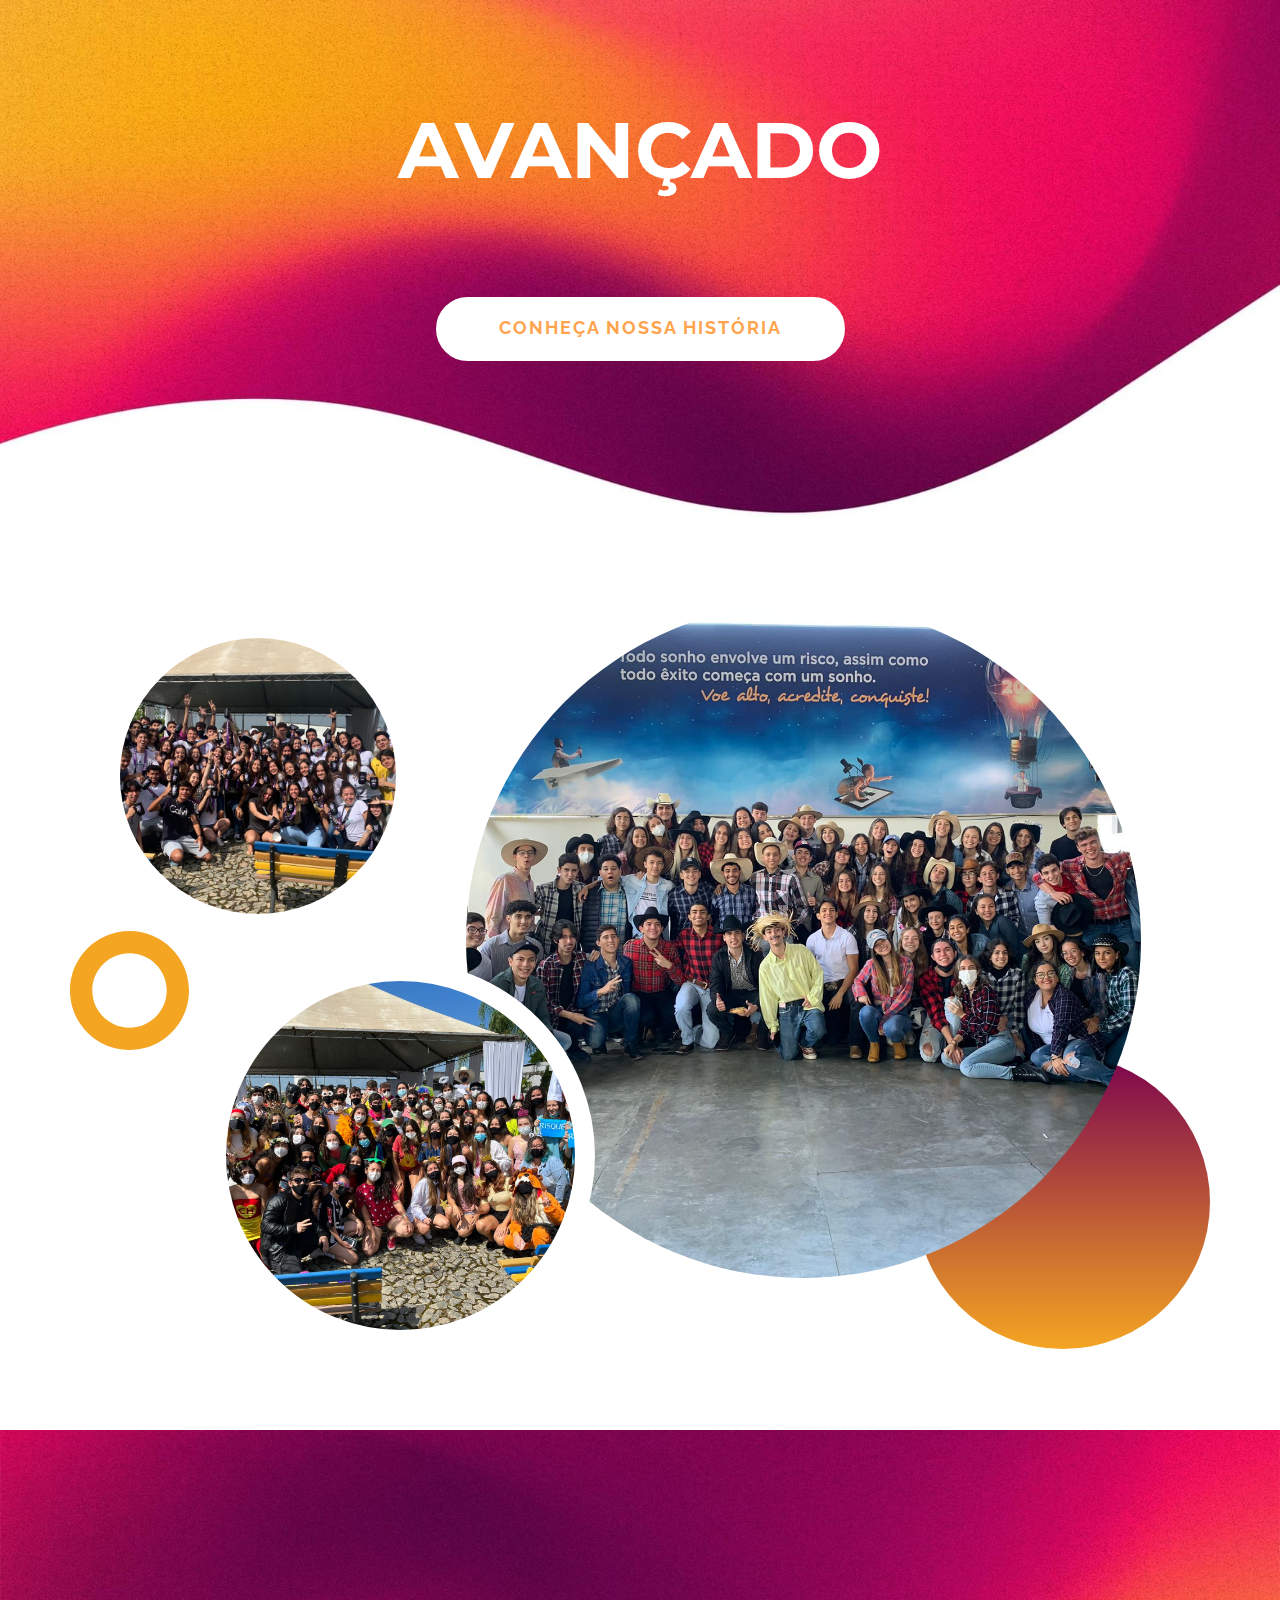
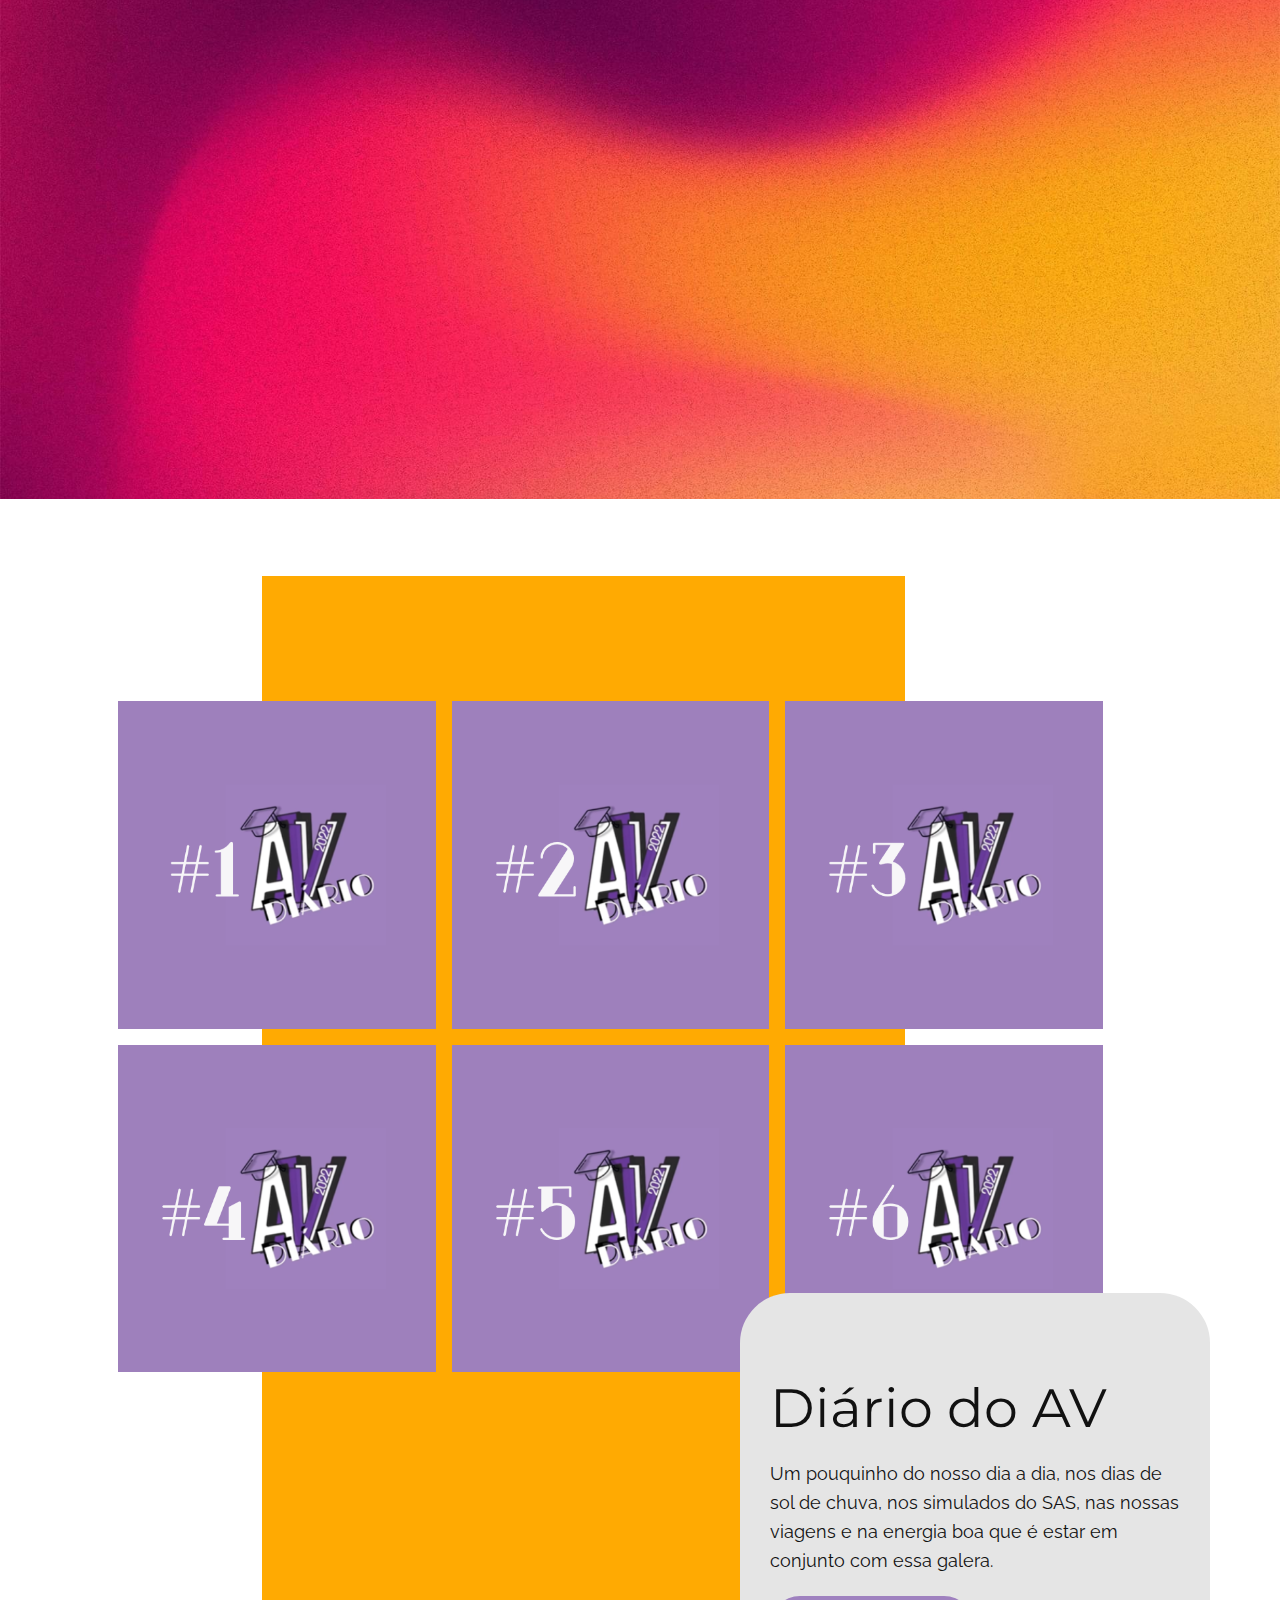
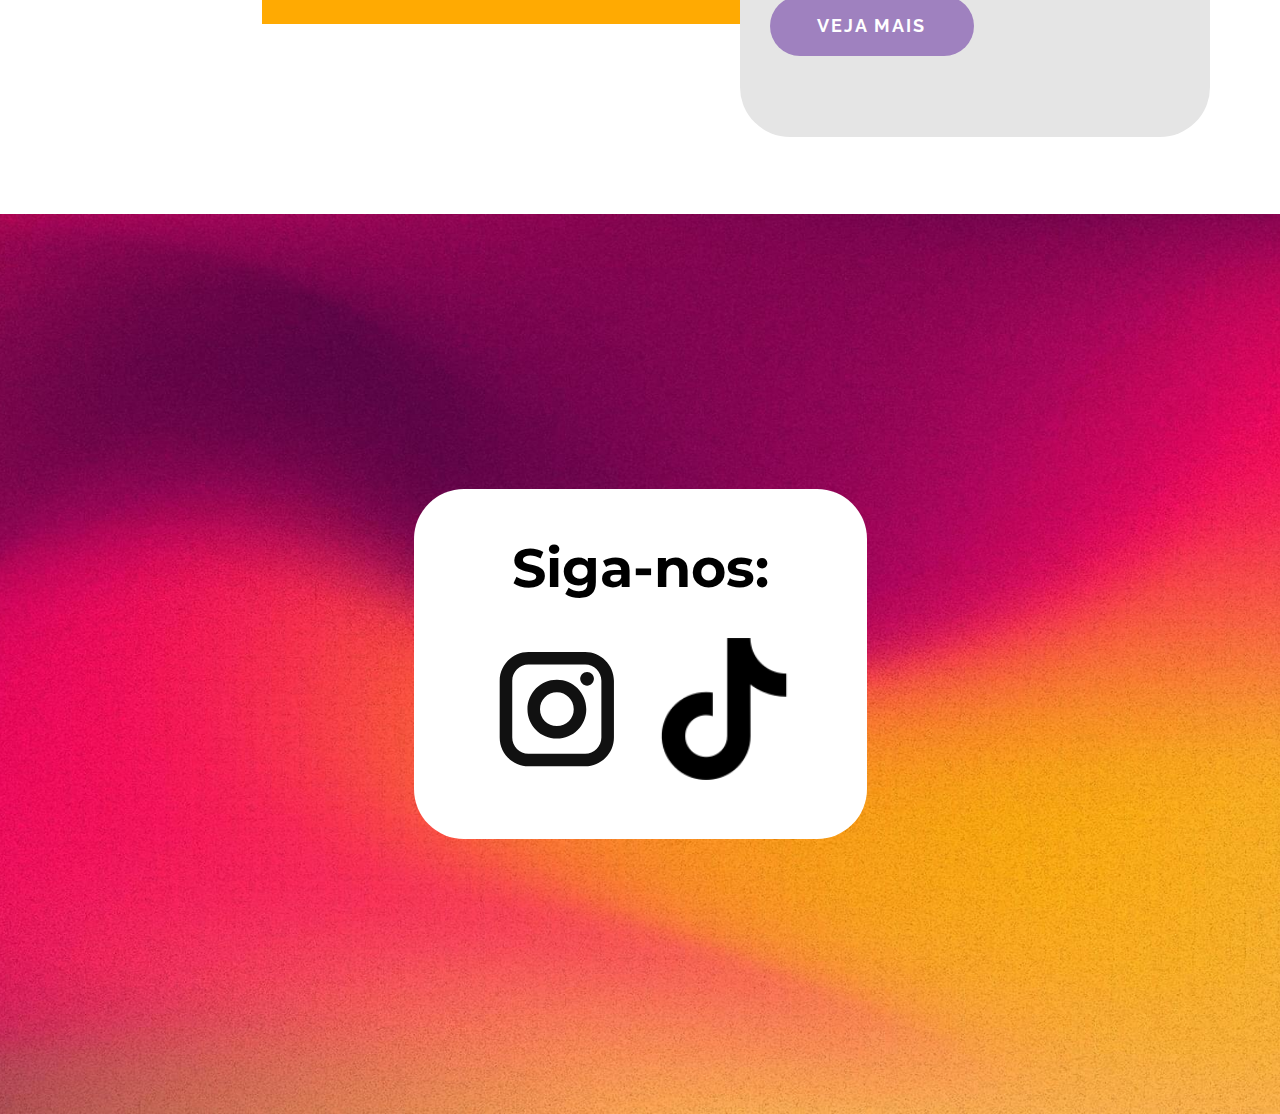
<file: index.html>
<!DOCTYPE html>
<html style="font-size: 18px;" lang="pt-BR"><head>
    <meta name="viewport" content="width=device-width, initial-scale=1.0">
    <meta charset="utf-8">
    <meta name="keywords" content="O melhor terceiro ano da história!">
    <meta name="description" content="Conheça nossa TURMA!! O original das cópias!">
    <title>Avançado</title>
    <link rel="shortcut icon" href="images/av-redondo.png" type="image/x-icon">
    <link rel="stylesheet" href="nicepage.css" media="screen">
<link rel="stylesheet" href="Avançado.css" media="screen">
    <script class="u-script" type="text/javascript" src="jquery.js" "="" defer=""></script>
    <script class="u-script" type="text/javascript" src="nicepage.js" "="" defer=""></script>
    <meta name="generator" content="Lucas Henrique">
    <meta property="og:title" content="Avançado 2022">
    <meta property="og:description" content="O original das cópias!">
    <meta property="og:image" content="images/chrome_AqQr9Dwu4a.png">
    <meta property="og:url" content="www.avançado.com">
    <link id="u-theme-google-font" rel="stylesheet" href="https://fonts.googleapis.com/css?family=Montserrat:100,100i,200,200i,300,300i,400,400i,500,500i,600,600i,700,700i,800,800i,900,900i|Raleway:100,100i,200,200i,300,300i,400,400i,500,500i,600,600i,700,700i,800,800i,900,900i">
    
    
    
    
    
    
    <script type="application/ld+json">{
		"@context": "http://schema.org",
		"@type": "Organization",
		"name": "Avançado",
		"sameAs": []
}</script>
    <meta name="theme-color" content="#ec8700">
    <meta property="og:type" content="website">
  <meta name="facebook-domain-verification" content="37drn9i1d4fql0vxrgxawu5mbb6asq"></head>
  <body data-home-page="Avançado.html" data-home-page-title="Avançado" class="u-body u-xl-mode" data-lang="pt"> 
    <section class="u-align-center u-clearfix u-white u-section-1" src="" id="sec-e8fc">
      <img class="u-expanded-width u-image u-image-1" src="images/ddd-min.jpg" data-image-width="1920" data-image-height="713">
      <h1 class="u-text u-text-body-alt-color u-text-default-xl u-title u-text-1">AVANÇADO</h1>
      <a href="Avançado.html#carousel_a90e" data-page-id="1905216012" class="u-active-custom-color-2 u-border-4 u-border-active-white u-border-hover-white u-border-white u-btn u-btn-round u-button-style u-hover-custom-color-5 u-radius-50 u-text-active-white u-text-hover-white u-text-palette-2-base u-white u-btn-1">conheça nossa história</a>
    </section>
    <section class="u-align-center u-clearfix u-section-2" id="carousel_028d">
      <div class="u-clearfix u-sheet u-valign-middle-xs u-sheet-1">
        <div class="u-gradient u-shape u-shape-circle u-shape-1"></div>
        <div class="u-image u-image-circle u-preserve-proportions u-image-1" data-image-width="1600" data-image-height="1200" data-animation-name="pulse" data-animation-duration="1000" data-animation-direction=""></div>
        <div class="u-image u-image-circle u-image-2" data-image-width="1024" data-image-height="768" data-animation-name="pulse" data-animation-duration="1000" data-animation-direction=""></div>
        <div class="u-border-20 u-border-white u-image u-image-circle u-preserve-proportions u-image-3" data-image-width="1600" data-image-height="1200" data-animation-name="pulse" data-animation-duration="1000" data-animation-direction=""></div>
        <div class="u-shape u-shape-svg u-text-custom-color-8 u-shape-2">
          <svg class="u-svg-link" preserveAspectRatio="none" viewBox="0 0 160 160" style=""><use xmlns:xlink="http://www.w3.org/1999/xlink" xlink:href="#svg-1186"></use></svg>
          <svg class="u-svg-content" viewBox="0 0 160 160" x="0px" y="0px" id="svg-1186" style="enable-background:new 0 0 160 160;"><path d="M80,30c27.6,0,50,22.4,50,50s-22.4,50-50,50s-50-22.4-50-50S52.4,30,80,30 M80,0C35.8,0,0,35.8,0,80s35.8,80,80,80
	s80-35.8,80-80S124.2,0,80,0L80,0z"></path></svg>
        </div>
      </div>
    </section>
    <section class="u-clearfix u-image u-section-3" id="carousel_442b" data-image-width="1920" data-image-height="1074">
      <div class="u-clearfix u-sheet u-sheet-1">
        <div class="u-clearfix u-expanded-width u-layout-wrap u-layout-wrap-1">
          <div class="u-layout">
            <div class="u-layout-row">
              <div class="u-align-center-sm u-align-center-xs u-container-style u-layout-cell u-size-30 u-layout-cell-1">
                <div class="u-container-layout u-valign-bottom u-container-layout-1">
                  <h2 class="u-text u-text-body-alt-color u-text-default u-text-1" data-animation-name="customAnimationIn" data-animation-duration="1000">Nós construimos o futuro.</h2>
                </div>
              </div>
              <div class="u-align-center u-container-style u-layout-cell u-size-30 u-layout-cell-2">
                <div class="u-container-layout u-valign-middle-lg u-valign-middle-md u-valign-middle-sm u-valign-middle-xl u-container-layout-2">
                  <img class="u-image u-image-contain u-image-default u-image-1" alt="" data-image-width="180" data-image-height="181" src="images/chrome_AqQr9Dwu4a-removebg-preview1.png" data-animation-name="customAnimationIn" data-animation-duration="1000" data-animation-direction="">
                  <p class="u-text u-text-body-alt-color u-text-2" data-animation-name="customAnimationIn" data-animation-duration="1000">Uma maneira divertida de fazer esse ano especial!!</p>
                </div>
              </div>
            </div>
          </div>
        </div>
      </div>
    </section>
    <section class="u-clearfix u-white u-section-4" id="carousel_a90e">
      <div class="u-clearfix u-sheet u-valign-middle-md u-valign-middle-sm u-sheet-1">
        <div class="u-custom-color-4 u-shape u-shape-rectangle u-shape-1"></div>
        <div class="u-gallery u-layout-grid u-lightbox u-no-transition u-show-text-on-hover u-gallery-1">
          <div class="u-gallery-inner u-gallery-inner-1">
            <div class="u-effect-fade u-gallery-item" data-href="https://www.instagram.com/tv/CaTWPQgA2Lq/?utm_source=ig_web_copy_link" data-target="_blank">
              <div class="u-back-slide u-uploaded-video u-back-slide-1" data-image-width="500" data-image-height="500">
                <img src="images/Odaminhamemelhor..png" alt="" data-image-width="2000" data-image-height="1333" class="u-back-image u-expanded">
              </div>
              <div class="u-over-slide u-shading u-over-slide-1">
                <h3 class="u-gallery-heading"></h3>
                <p class="u-gallery-text"></p>
              </div>
            </div>
            <div class="u-effect-fade u-gallery-item" data-href="https://www.instagram.com/tv/CaYgeUNgyEb/?utm_source=ig_web_copy_link" data-target="_blank">
              <div class="u-back-slide u-uploaded-video u-back-slide-2" data-image-width="500" data-image-height="500">
                <img src="images/2.png" alt="" data-image-width="2000" data-image-height="1333" class="u-back-image u-expanded">
              </div>
              <div class="u-over-slide u-shading u-over-slide-2">
                <h3 class="u-gallery-heading"></h3>
                <p class="u-gallery-text"></p>
              </div>
            </div>
            <div class="u-effect-fade u-gallery-item" data-href="https://www.instagram.com/tv/CaqXArqABzx/?utm_source=ig_web_copy_link" data-target="_blank">
              <div class="u-back-slide u-uploaded-video u-back-slide-3" data-image-width="500" data-image-height="500">
                <img src="images/3.png" alt="" data-image-width="2000" data-image-height="1333" class="u-back-image u-expanded">
              </div>
              <div class="u-over-slide u-shading u-over-slide-3">
                <h3 class="u-gallery-heading"></h3>
                <p class="u-gallery-text"></p>
              </div>
            </div>
            <div class="u-effect-fade u-gallery-item" data-href="https://www.instagram.com/tv/Ca8fhA8g6C3/?utm_source=ig_web_copy_link" data-target="_blank">
              <div class="u-back-slide u-uploaded-video u-back-slide-4" data-image-width="500" data-image-height="500">
                <img src="images/4.png" alt="" data-image-width="2000" data-image-height="1333" class="u-back-image u-expanded">
              </div>
              <div class="u-over-slide u-shading u-over-slide-4">
                <h3 class="u-gallery-heading"></h3>
                <p class="u-gallery-text"></p>
              </div>
            </div>
            <div class="u-effect-fade u-gallery-item" data-href="https://www.instagram.com/tv/CbyabnGAV6u/?utm_source=ig_web_copy_link" data-target="_blank">
              <div class="u-back-slide u-uploaded-video u-back-slide-5" data-image-width="500" data-image-height="500">
                <img src="images/5.png" alt="" data-image-width="2000" data-image-height="1333" class="u-back-image u-expanded">
              </div>
              <div class="u-over-slide u-shading u-over-slide-5">
                <h3 class="u-gallery-heading"></h3>
                <p class="u-gallery-text"></p>
              </div>
            </div>
            <div class="u-effect-fade u-gallery-item" data-href="https://www.instagram.com/reel/CeCrLRwA34i/?utm_source=ig_web_copy_link" data-target="_blank">
              <div class="u-back-slide u-uploaded-video u-back-slide-6" data-image-width="500" data-image-height="500">
                <img src="images/6.png" alt="" data-image-width="2000" data-image-height="1333" class="u-back-image u-expanded">
              </div>
              <div class="u-over-slide u-shading u-over-slide-6">
                <h3 class="u-gallery-heading"></h3>
                <p class="u-gallery-text"></p>
              </div>
            </div>
          </div>
        </div>
        <div class="u-align-center-xs u-align-left-lg u-align-left-md u-align-left-sm u-align-left-xl u-container-style u-grey-10 u-group u-radius-50 u-shape-round u-group-1">
          <div class="u-container-layout u-valign-middle u-container-layout-1">
            <h3 class="u-text u-text-1">Diário do AV</h3>
            <p class="u-text u-text-2">Um pouquinho do nosso dia a dia, nos dias de sol de chuva, nos simulados do SAS, nas nossas viagens e na energia boa que é estar em conjunto com essa galera.</p>
            <a href="Avançado.html#carousel_cfd8" data-page-id="1905216012" class="u-active-custom-color-2 u-border-active-palette-2-base u-border-hover-palette-2-base u-btn u-button-style u-custom-color-5 u-hover-custom-color-2 u-radius-50 u-text-active-black u-text-body-alt-color u-text-hover-black u-btn-1" data-animation-name="" data-animation-duration="0" data-animation-delay="0" data-animation-direction="">Veja mais</a>
          </div>
        </div>
      </div>
    </section>
    <section class="u-clearfix u-image u-section-5" id="carousel_cfd8" data-image-width="1620" data-image-height="1080">
      <div class="u-clearfix u-sheet u-valign-middle u-sheet-1">
        <div class="u-align-center u-container-style u-group u-radius-50 u-shape-round u-white u-group-1">
          <div class="u-container-layout u-container-layout-1">
            <h2 class="u-text u-text-black u-text-default u-text-1"> Siga-nos:</h2>
            <div class="u-align-left u-hover-feature u-social-icons u-spacing-25 u-social-icons-1">
              <a class="u-social-url" target="_blank" href="https://www.instagram.com/avancado22_/" title="instagram"><span class="u-icon u-icon-circle u-social-icon u-social-instagram u-icon-1">
                    <svg class="u-svg-link" preserveAspectRatio="xMidYMin slice" viewBox="0 0 112 112" style=""><use xmlns:xlink="http://www.w3.org/1999/xlink" xlink:href="#svg-40cd"></use></svg>
                    <svg x="0px" y="0px" viewBox="0 0 112 112" id="svg-40cd" class="u-svg-content"><path d="M55.9,32.9c-12.8,0-23.2,10.4-23.2,23.2s10.4,23.2,23.2,23.2s23.2-10.4,23.2-23.2S68.7,32.9,55.9,32.9z M55.9,69.4c-7.4,0-13.3-6-13.3-13.3c-0.1-7.4,6-13.3,13.3-13.3s13.3,6,13.3,13.3C69.3,63.5,63.3,69.4,55.9,69.4z"></path><path d="M79.7,26.8c-3,0-5.4,2.5-5.4,5.4s2.5,5.4,5.4,5.4c3,0,5.4-2.5,5.4-5.4S82.7,26.8,79.7,26.8z"></path><path d="M78.2,11H33.5C21,11,10.8,21.3,10.8,33.7v44.7c0,12.6,10.2,22.8,22.7,22.8h44.7c12.6,0,22.7-10.2,22.7-22.7 V33.7C100.8,21.1,90.6,11,78.2,11z M91,78.4c0,7.1-5.8,12.8-12.8,12.8H33.5c-7.1,0-12.8-5.8-12.8-12.8V33.7 c0-7.1,5.8-12.8,12.8-12.8h44.7c7.1,0,12.8,5.8,12.8,12.8V78.4z"></path></svg>
                  </span>
              </a>
              <a class="u-social-url" target="_blank" data-type="Custom" title="tik" href="https://www.tiktok.com/@oavancado2022"><span class="u-file-icon u-icon u-social-custom u-social-icon u-icon-2"><img src="images/3046120.png" alt=""></span>
              </a>
            </div>
          </div>
        </div>
      </div>
      
    </section>
  
</body></html>
</file>
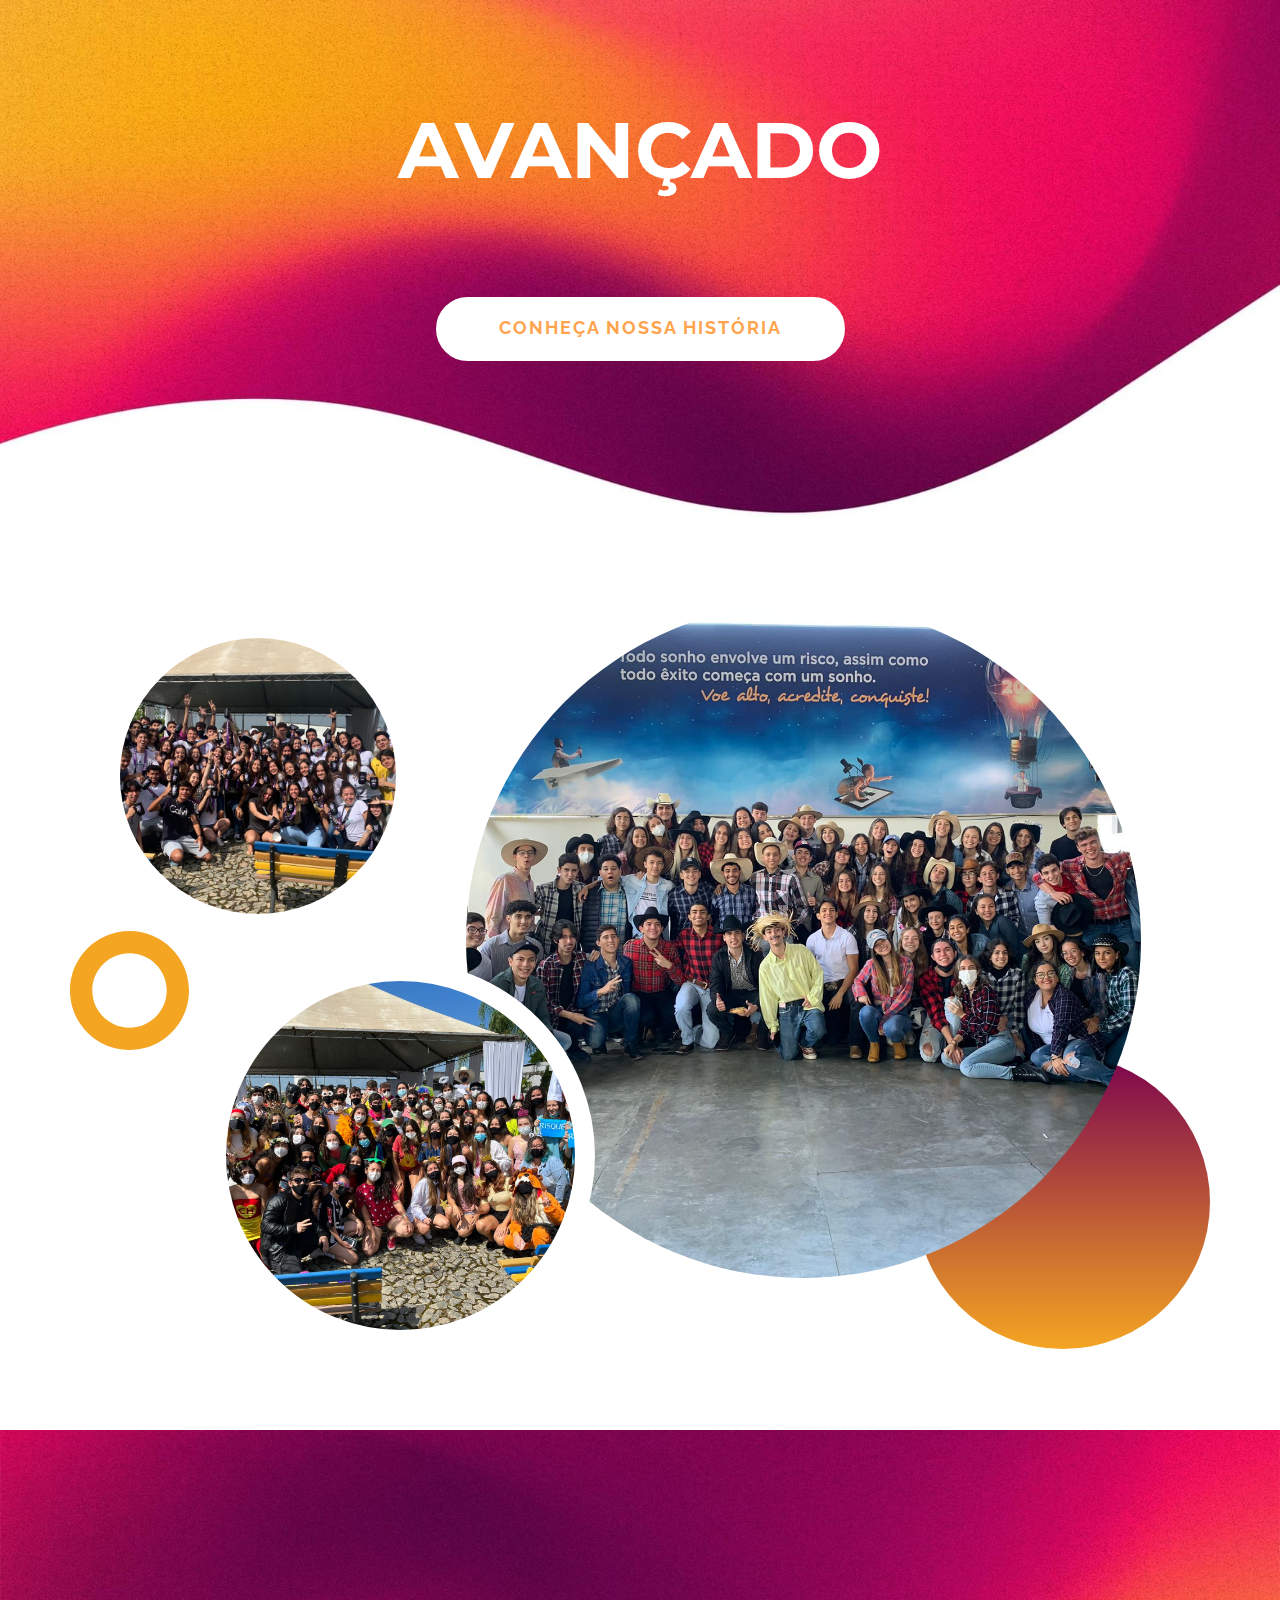
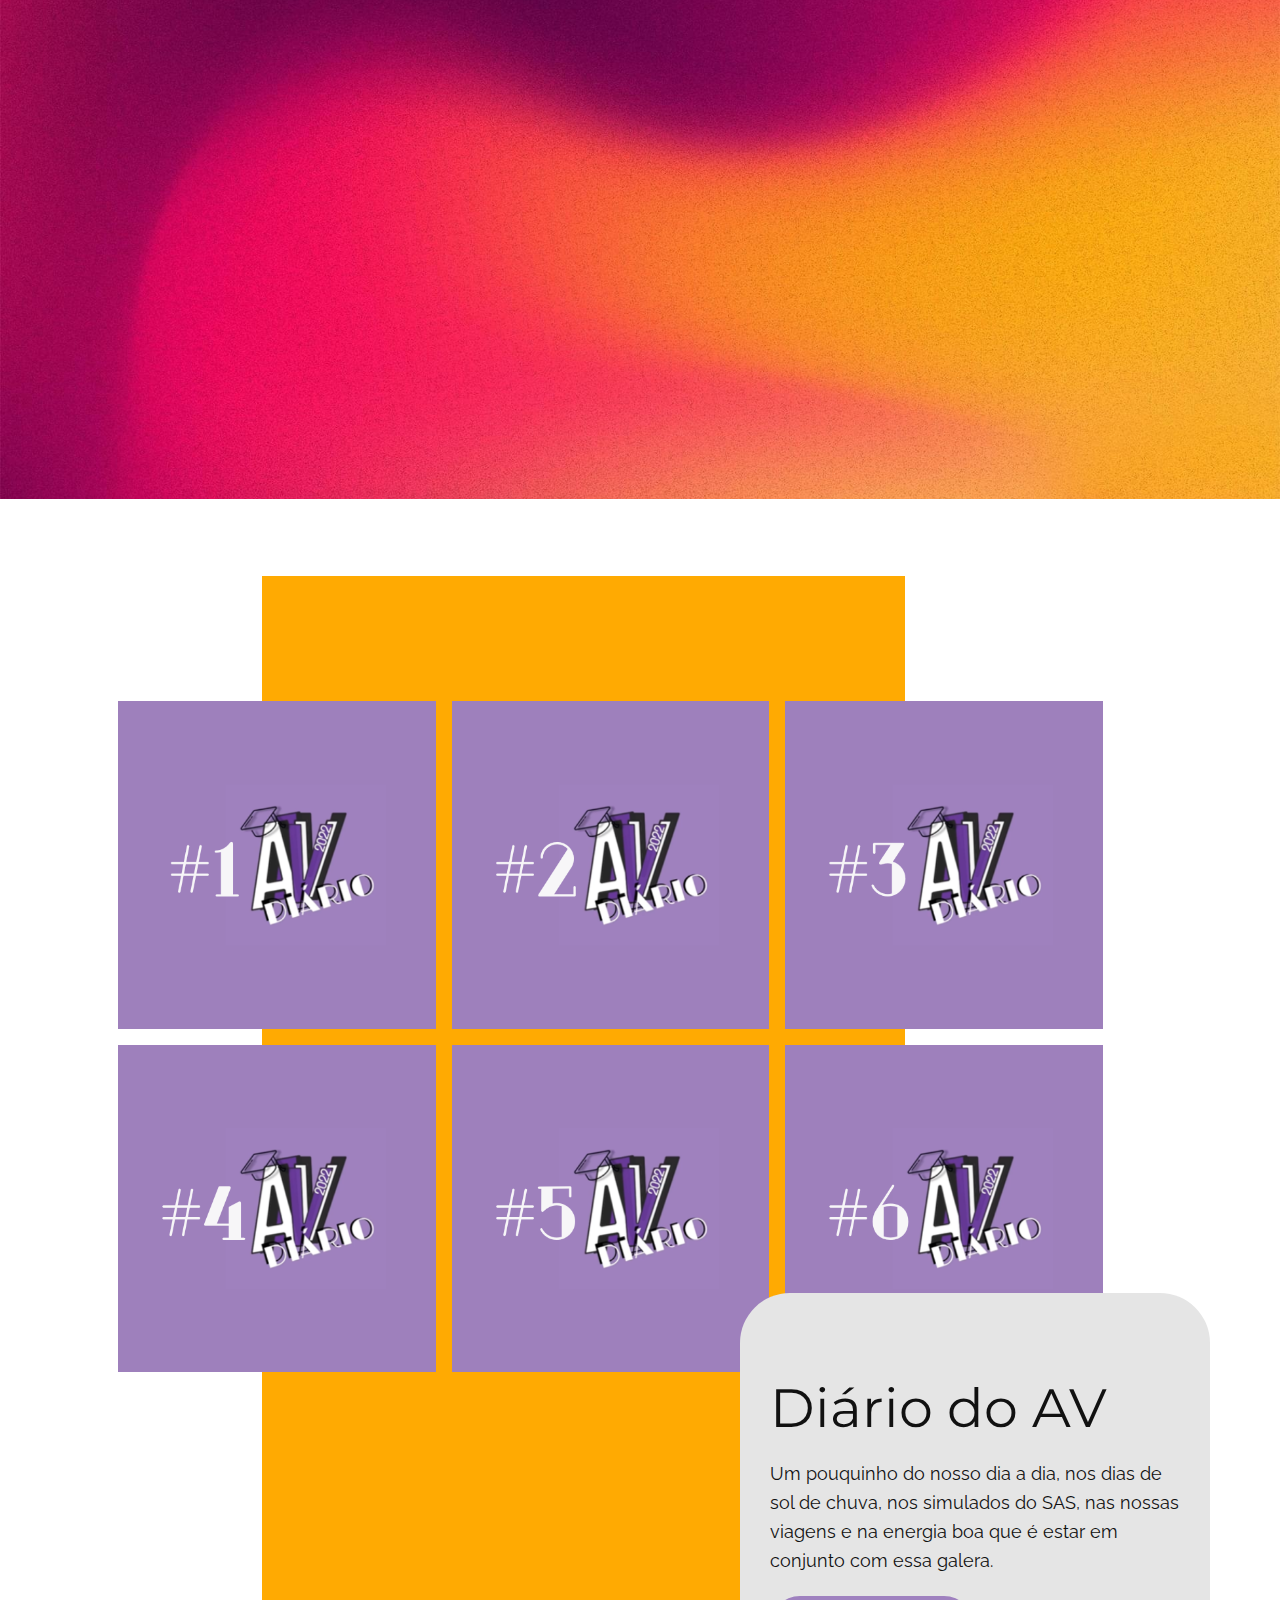
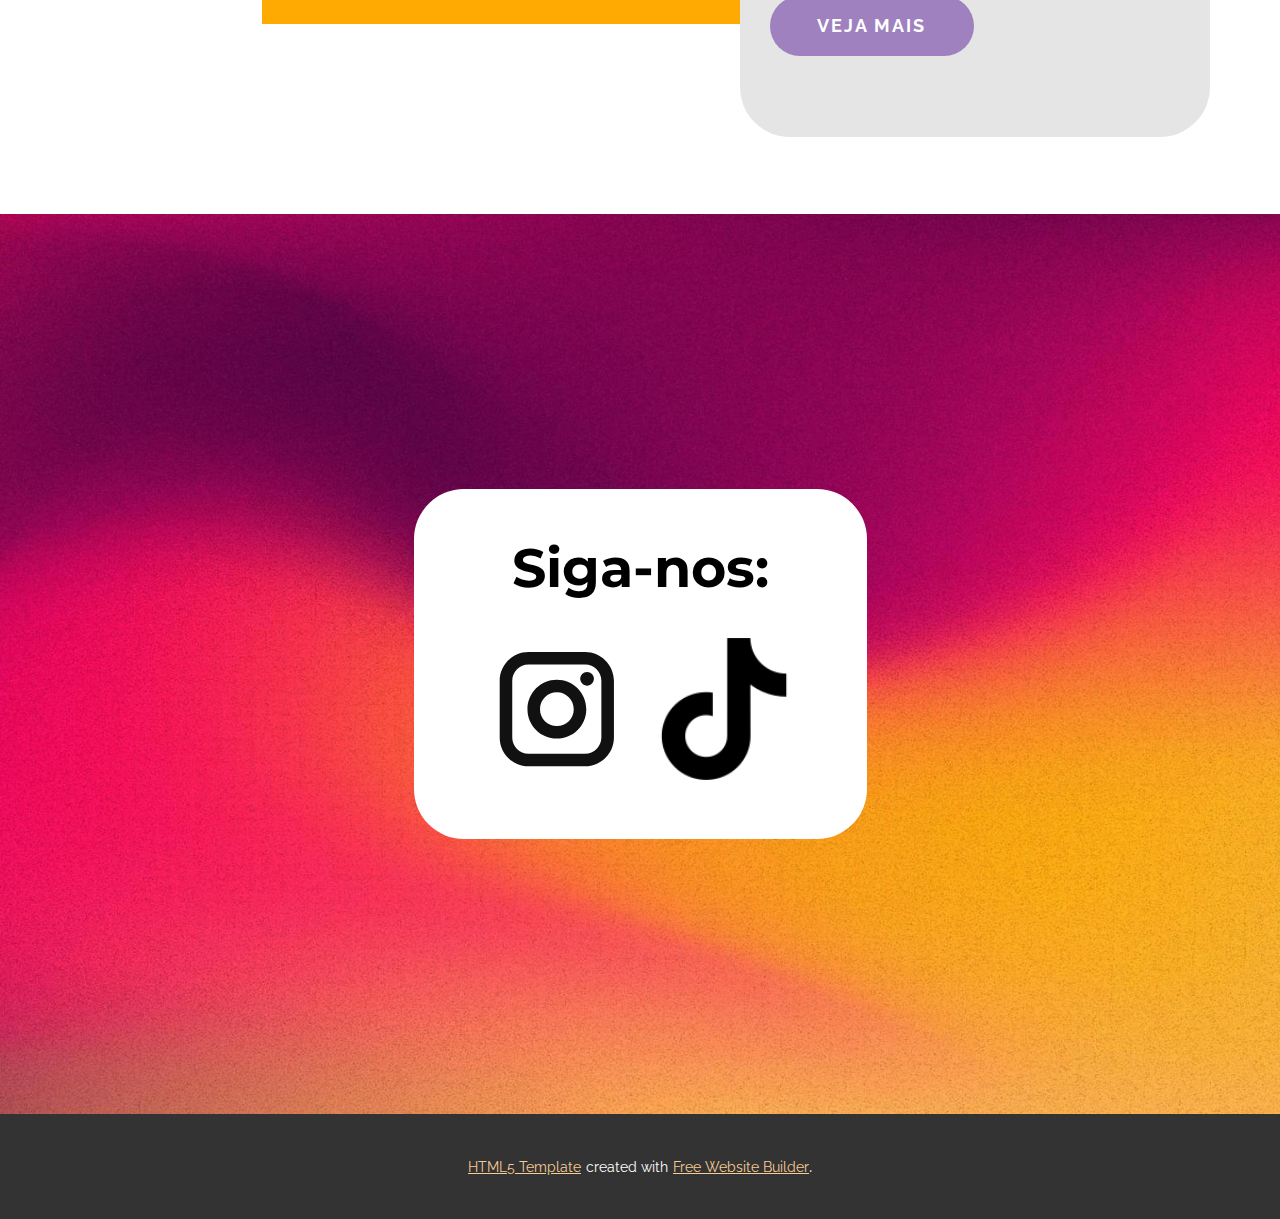
<file: Avançado.html>
<!DOCTYPE html>
<html style="font-size: 18px;" lang="pt-BR"><head>
    <meta name="viewport" content="width=device-width, initial-scale=1.0">
    <meta charset="utf-8">
    <meta name="keywords" content="O melhor terceiro ano da história!">
    <meta name="description" content="Conheça nossa TURMA!! O original das cópias!">
    <title>Avançado</title>
    <link rel="stylesheet" href="nicepage.css" media="screen">
<link rel="stylesheet" href="Avançado.css" media="screen">
    <script class="u-script" type="text/javascript" src="jquery.js" "="" defer=""></script>
    <script class="u-script" type="text/javascript" src="nicepage.js" "="" defer=""></script>
    <meta name="generator" content="Lucas Henrique">
    <meta property="og:title" content="Avançado 2022">
    <meta property="og:description" content="O original das cópias!">
    <meta property="og:image" content="images/chrome_AqQr9Dwu4a.png">
    <meta property="og:url" content="www.avançado.com">
    <link id="u-theme-google-font" rel="stylesheet" href="https://fonts.googleapis.com/css?family=Montserrat:100,100i,200,200i,300,300i,400,400i,500,500i,600,600i,700,700i,800,800i,900,900i|Raleway:100,100i,200,200i,300,300i,400,400i,500,500i,600,600i,700,700i,800,800i,900,900i">
    
    
    
    
    
    
    <script type="application/ld+json">{
		"@context": "http://schema.org",
		"@type": "Organization",
		"name": "Avançado",
		"sameAs": []
}</script>
    <meta name="theme-color" content="#ec8700">
    <meta property="og:type" content="website">
  <meta name="facebook-domain-verification" content="37drn9i1d4fql0vxrgxawu5mbb6asq"></head>
  <body class="u-body u-xl-mode" data-lang="pt"> 
    <section class="u-align-center u-clearfix u-white u-section-1" src="" id="sec-e8fc">
      <img class="u-expanded-width u-image u-image-1" src="images/ddd-min.jpg" data-image-width="1920" data-image-height="713">
      <h1 class="u-text u-text-body-alt-color u-text-default-xl u-title u-text-1">AVANÇADO</h1>
      <a href="Avançado.html#carousel_a90e" data-page-id="1905216012" class="u-active-custom-color-2 u-border-4 u-border-active-white u-border-hover-white u-border-white u-btn u-btn-round u-button-style u-hover-custom-color-5 u-radius-50 u-text-active-white u-text-hover-white u-text-palette-2-base u-white u-btn-1">conheça nossa história</a>
    </section>
    <section class="u-align-center u-clearfix u-section-2" id="carousel_028d">
      <div class="u-clearfix u-sheet u-valign-middle-xs u-sheet-1">
        <div class="u-gradient u-shape u-shape-circle u-shape-1"></div>
        <div class="u-image u-image-circle u-preserve-proportions u-image-1" data-image-width="1600" data-image-height="1200" data-animation-name="pulse" data-animation-duration="1000" data-animation-direction=""></div>
        <div class="u-image u-image-circle u-image-2" data-image-width="1024" data-image-height="768" data-animation-name="pulse" data-animation-duration="1000" data-animation-direction=""></div>
        <div class="u-border-20 u-border-white u-image u-image-circle u-preserve-proportions u-image-3" data-image-width="1600" data-image-height="1200" data-animation-name="pulse" data-animation-duration="1000" data-animation-direction=""></div>
        <div class="u-shape u-shape-svg u-text-custom-color-8 u-shape-2">
          <svg class="u-svg-link" preserveAspectRatio="none" viewBox="0 0 160 160" style=""><use xmlns:xlink="http://www.w3.org/1999/xlink" xlink:href="#svg-1186"></use></svg>
          <svg class="u-svg-content" viewBox="0 0 160 160" x="0px" y="0px" id="svg-1186" style="enable-background:new 0 0 160 160;"><path d="M80,30c27.6,0,50,22.4,50,50s-22.4,50-50,50s-50-22.4-50-50S52.4,30,80,30 M80,0C35.8,0,0,35.8,0,80s35.8,80,80,80
	s80-35.8,80-80S124.2,0,80,0L80,0z"></path></svg>
        </div>
      </div>
    </section>
    <section class="u-clearfix u-image u-section-3" id="carousel_442b" data-image-width="1920" data-image-height="1074">
      <div class="u-clearfix u-sheet u-sheet-1">
        <div class="u-clearfix u-expanded-width u-layout-wrap u-layout-wrap-1">
          <div class="u-layout">
            <div class="u-layout-row">
              <div class="u-align-center-sm u-align-center-xs u-container-style u-layout-cell u-size-30 u-layout-cell-1">
                <div class="u-container-layout u-valign-bottom u-container-layout-1">
                  <h2 class="u-text u-text-body-alt-color u-text-default u-text-1" data-animation-name="customAnimationIn" data-animation-duration="1000">Nós construimos o futuro.</h2>
                </div>
              </div>
              <div class="u-align-center u-container-style u-layout-cell u-size-30 u-layout-cell-2">
                <div class="u-container-layout u-valign-middle-lg u-valign-middle-md u-valign-middle-sm u-valign-middle-xl u-container-layout-2">
                  <img class="u-image u-image-contain u-image-default u-image-1" alt="" data-image-width="180" data-image-height="181" src="images/chrome_AqQr9Dwu4a-removebg-preview1.png" data-animation-name="customAnimationIn" data-animation-duration="1000" data-animation-direction="">
                  <p class="u-text u-text-body-alt-color u-text-2" data-animation-name="customAnimationIn" data-animation-duration="1000">Uma maneira divertida de fazer esse ano especial!!</p>
                </div>
              </div>
            </div>
          </div>
        </div>
      </div>
    </section>
    <section class="u-clearfix u-white u-section-4" id="carousel_a90e">
      <div class="u-clearfix u-sheet u-valign-middle-md u-valign-middle-sm u-sheet-1">
        <div class="u-custom-color-4 u-shape u-shape-rectangle u-shape-1"></div>
        <div class="u-gallery u-layout-grid u-lightbox u-no-transition u-show-text-on-hover u-gallery-1">
          <div class="u-gallery-inner u-gallery-inner-1">
            <div class="u-effect-fade u-gallery-item" data-href="https://www.instagram.com/tv/CaTWPQgA2Lq/?utm_source=ig_web_copy_link" data-target="_blank">
              <div class="u-back-slide u-uploaded-video u-back-slide-1" data-image-width="500" data-image-height="500">
                <img src="images/Odaminhamemelhor..png" alt="" data-image-width="2000" data-image-height="1333" class="u-back-image u-expanded">
              </div>
              <div class="u-over-slide u-shading u-over-slide-1">
                <h3 class="u-gallery-heading"></h3>
                <p class="u-gallery-text"></p>
              </div>
            </div>
            <div class="u-effect-fade u-gallery-item" data-href="https://www.instagram.com/tv/CaYgeUNgyEb/?utm_source=ig_web_copy_link" data-target="_blank">
              <div class="u-back-slide u-uploaded-video u-back-slide-2" data-image-width="500" data-image-height="500">
                <img src="images/2.png" alt="" data-image-width="2000" data-image-height="1333" class="u-back-image u-expanded">
              </div>
              <div class="u-over-slide u-shading u-over-slide-2">
                <h3 class="u-gallery-heading"></h3>
                <p class="u-gallery-text"></p>
              </div>
            </div>
            <div class="u-effect-fade u-gallery-item" data-href="https://www.instagram.com/tv/CaqXArqABzx/?utm_source=ig_web_copy_link" data-target="_blank">
              <div class="u-back-slide u-uploaded-video u-back-slide-3" data-image-width="500" data-image-height="500">
                <img src="images/3.png" alt="" data-image-width="2000" data-image-height="1333" class="u-back-image u-expanded">
              </div>
              <div class="u-over-slide u-shading u-over-slide-3">
                <h3 class="u-gallery-heading"></h3>
                <p class="u-gallery-text"></p>
              </div>
            </div>
            <div class="u-effect-fade u-gallery-item" data-href="https://www.instagram.com/tv/Ca8fhA8g6C3/?utm_source=ig_web_copy_link" data-target="_blank">
              <div class="u-back-slide u-uploaded-video u-back-slide-4" data-image-width="500" data-image-height="500">
                <img src="images/4.png" alt="" data-image-width="2000" data-image-height="1333" class="u-back-image u-expanded">
              </div>
              <div class="u-over-slide u-shading u-over-slide-4">
                <h3 class="u-gallery-heading"></h3>
                <p class="u-gallery-text"></p>
              </div>
            </div>
            <div class="u-effect-fade u-gallery-item" data-href="https://www.instagram.com/tv/CbyabnGAV6u/?utm_source=ig_web_copy_link" data-target="_blank">
              <div class="u-back-slide u-uploaded-video u-back-slide-5" data-image-width="500" data-image-height="500">
                <img src="images/5.png" alt="" data-image-width="2000" data-image-height="1333" class="u-back-image u-expanded">
              </div>
              <div class="u-over-slide u-shading u-over-slide-5">
                <h3 class="u-gallery-heading"></h3>
                <p class="u-gallery-text"></p>
              </div>
            </div>
            <div class="u-effect-fade u-gallery-item" data-href="https://www.instagram.com/reel/CeCrLRwA34i/?utm_source=ig_web_copy_link" data-target="_blank">
              <div class="u-back-slide u-uploaded-video u-back-slide-6" data-image-width="500" data-image-height="500">
                <img src="images/6.png" alt="" data-image-width="2000" data-image-height="1333" class="u-back-image u-expanded">
              </div>
              <div class="u-over-slide u-shading u-over-slide-6">
                <h3 class="u-gallery-heading"></h3>
                <p class="u-gallery-text"></p>
              </div>
            </div>
          </div>
        </div>
        <div class="u-align-center-xs u-align-left-lg u-align-left-md u-align-left-sm u-align-left-xl u-container-style u-grey-10 u-group u-radius-50 u-shape-round u-group-1">
          <div class="u-container-layout u-valign-middle u-container-layout-1">
            <h3 class="u-text u-text-1">Diário do AV</h3>
            <p class="u-text u-text-2">Um pouquinho do nosso dia a dia, nos dias de sol de chuva, nos simulados do SAS, nas nossas viagens e na energia boa que é estar em conjunto com essa galera.</p>
            <a href="Avançado.html#carousel_cfd8" data-page-id="1905216012" class="u-active-custom-color-2 u-border-active-palette-2-base u-border-hover-palette-2-base u-btn u-button-style u-custom-color-5 u-hover-custom-color-2 u-radius-50 u-text-active-black u-text-body-alt-color u-text-hover-black u-btn-1" data-animation-name="" data-animation-duration="0" data-animation-delay="0" data-animation-direction="">Veja mais</a>
          </div>
        </div>
      </div>
    </section>
    <section class="u-clearfix u-image u-section-5" id="carousel_cfd8" data-image-width="1620" data-image-height="1080">
      <div class="u-clearfix u-sheet u-valign-middle u-sheet-1">
        <div class="u-align-center u-container-style u-group u-radius-50 u-shape-round u-white u-group-1">
          <div class="u-container-layout u-container-layout-1">
            <h2 class="u-text u-text-black u-text-default u-text-1"> Siga-nos:</h2>
            <div class="u-align-left u-hover-feature u-social-icons u-spacing-25 u-social-icons-1">
              <a class="u-social-url" target="_blank" href="https://www.instagram.com/avancado22_/" title="instagram"><span class="u-icon u-icon-circle u-social-icon u-social-instagram u-icon-1">
                    <svg class="u-svg-link" preserveAspectRatio="xMidYMin slice" viewBox="0 0 112 112" style=""><use xmlns:xlink="http://www.w3.org/1999/xlink" xlink:href="#svg-40cd"></use></svg>
                    <svg x="0px" y="0px" viewBox="0 0 112 112" id="svg-40cd" class="u-svg-content"><path d="M55.9,32.9c-12.8,0-23.2,10.4-23.2,23.2s10.4,23.2,23.2,23.2s23.2-10.4,23.2-23.2S68.7,32.9,55.9,32.9z M55.9,69.4c-7.4,0-13.3-6-13.3-13.3c-0.1-7.4,6-13.3,13.3-13.3s13.3,6,13.3,13.3C69.3,63.5,63.3,69.4,55.9,69.4z"></path><path d="M79.7,26.8c-3,0-5.4,2.5-5.4,5.4s2.5,5.4,5.4,5.4c3,0,5.4-2.5,5.4-5.4S82.7,26.8,79.7,26.8z"></path><path d="M78.2,11H33.5C21,11,10.8,21.3,10.8,33.7v44.7c0,12.6,10.2,22.8,22.7,22.8h44.7c12.6,0,22.7-10.2,22.7-22.7 V33.7C100.8,21.1,90.6,11,78.2,11z M91,78.4c0,7.1-5.8,12.8-12.8,12.8H33.5c-7.1,0-12.8-5.8-12.8-12.8V33.7 c0-7.1,5.8-12.8,12.8-12.8h44.7c7.1,0,12.8,5.8,12.8,12.8V78.4z"></path></svg>
                  </span>
              </a>
              <a class="u-social-url" target="_blank" data-type="Custom" title="tik" href="https://www.tiktok.com/@oavancado2022"><span class="u-file-icon u-icon u-social-custom u-social-icon u-icon-2"><img src="images/3046120.png" alt=""></span>
              </a>
            </div>
          </div>
        </div>
      </div>
      
    </section>
    
    
    
    <section class="u-backlink u-clearfix u-grey-80">
      <a class="u-link" href="https://nicepage.com/html5-template" target="_blank">
        <span>HTML5 Template</span>
      </a>
      <p class="u-text">
        <span>created with</span>
      </p>
      <a class="u-link" href="https://nicepage.best" target="_blank">
        <span>Free Website Builder</span>
      </a>. 
    </section>
  
</body></html>
</file>
